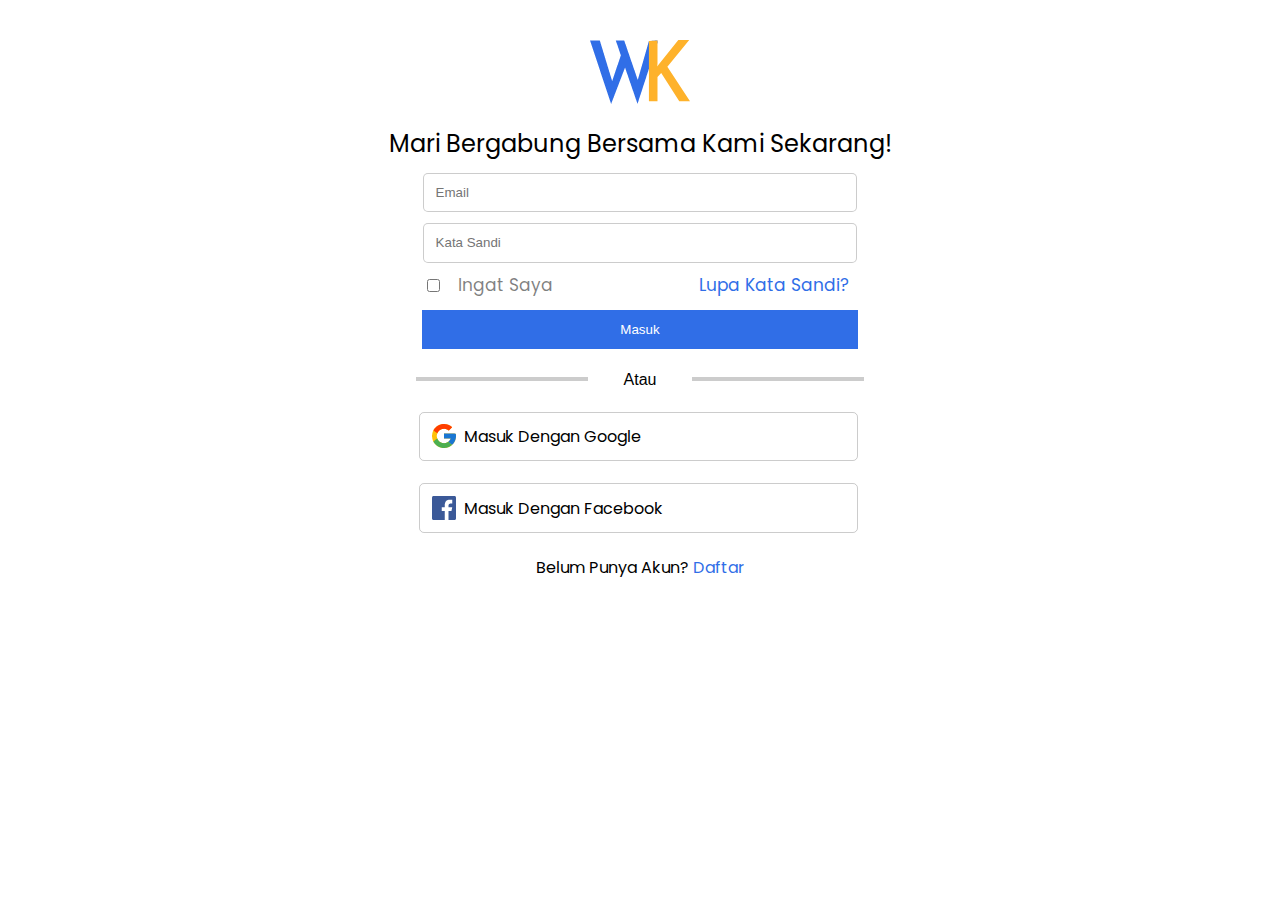
<file: login.html>
<!DOCTYPE html>
<html lang="en">
	<head>
<meta charset="utf-8">
		<meta http-equiv="X-UA-Compatible" content="IE=edge">
		<meta name="viewport" content="width=device-width , initial-scale=1.0 ,  maximum-scale=1.0, user-scalable=0">
		<meta name="description" content="Disinilah gudangnya inspirasi bagi kaum Millenial yang unik dan menarik.">
		<meta name="keywords" content="kekinian, anak millenial, millenial, manusia, kehidupan">
		<meta name="author" content="WIOS Team">
		<link rel="shortcut icon" href="favicon.ico" type="image/x-icon">
		<link rel="icon" href="assets/images/logo-kekinian.png" type="image/icon">
		<link rel="manifest" href="/manifest.json">
		<meta property="fb:app_id" content="" initial="app_id">
		<meta property="og:site_name" content="kekinian">
		<meta property="og:locale" content="id" initial="locale">
		<meta property="og:title" content="kekinian" initial="title">
		<meta property="og:url" content="https://millenials-kekinian.netlify.app/" initial="url">
		<meta property="og:type" content="blog,news,kekinian,manusia,kehidupan,sehari hari" initial="type">
		<meta property="og:description" content="Website ini berisi tentang berbagai macam kisah maupun cerita pengalaman inspirasi dari segala sumber di internet." initial="description">
		<meta property="og:image" content="favicon.png" initial="image">
		<meta name="twitter:card" content="">
		<meta name="twitter:title" content="">
		<meta name="twitter:description" content="">
		<meta name="twitter:url" content="">
		<meta name="twitter:image" content="favicon.png">
		<meta name="twitter:image" content="favicon.png">
		<meta name="mobile-web-app-capable" content="yes">
		<meta name="base_uri" content="./">

	<link rel="stylesheet" href="assets/css/setlogin.css">
	<title>Login | WarungKita</title>	

		<link rel="stylesheet" href="assets/css/slick.css">
		
	</head>
	<body>
		<div class="container">
			<header>
				<div class="logo">
					<img src="assets/images/login/logo.png" alt="">
	<p>Mari Bergabung Bersama Kami Sekarang!</p>
				</div>
			</header>
	<div class="email">
  		<input type="text" placeholder="Email">
  	</div>
  	<div class="kata-sandi">
  		<input type="text" placeholder="Kata Sandi">
  	</div>
  	<div class="acc">
  		<input type="checkbox">
  		<span>Ingat Saya</span>
  		<span class="forgot">Lupa Kata Sandi?</span>
  	</div>
  	<div class="submit">
  		<button><a href="index.html">Masuk</a></button>
  	</div>
  
		<div class="atau">
			<div class="kiri"></div>
			<span class="tengah">
				Atau
			</span>
			<div class="kanan"></div>
		</div>
	<div class="g">
  		<img src="assets/images/login/g.png" alt="">
  		<span>Masuk Dengan Google</span>
  	</div>
  	<div class="fb">
  		<img src="assets/images/login/fb.png" alt="">
  		<span>Masuk Dengan Facebook</span>
  	</div>
  	<div class="sudah">
  		<span>Belum Punya Akun? <a href="register.html">Daftar</a></span>
  	</div>
	</body>
		<script src="assets/js/jquery-3.5.1.js" type="text/javascript"></script>
		<script src="assets/js/jquery.lazy.min.js" type="text/javascript" ></script>
	    <script src="assets/js/slick.min.js" type="text/javascript" ></script>

		<script src="assets/js/app.js" type="text/javascript" ></script>

	
		
</html>
</file>
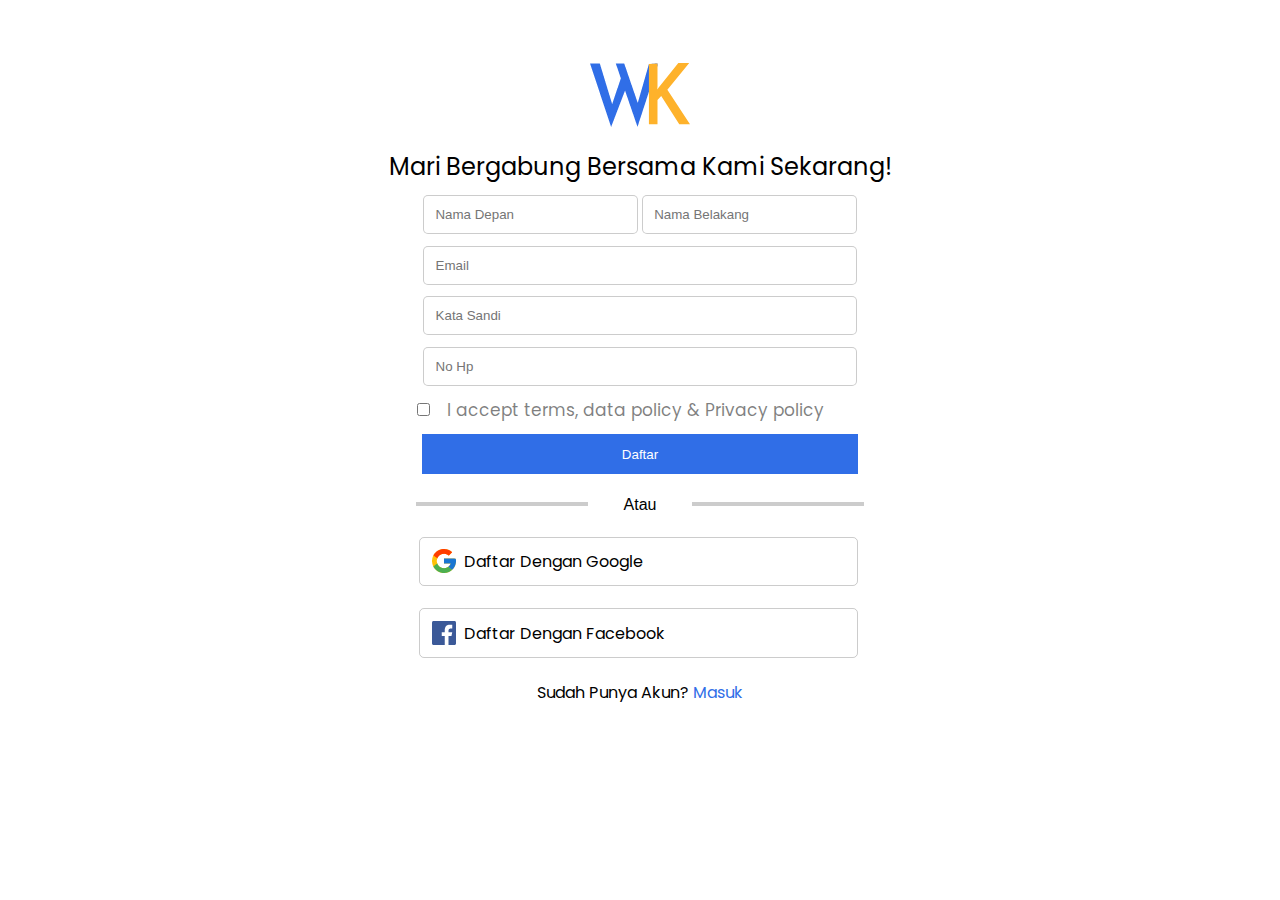
<file: register.html>
<!DOCTYPE html>
<html lang="en">
	<head>
<meta charset="utf-8">
		<meta http-equiv="X-UA-Compatible" content="IE=edge">
		<meta name="viewport" content="width=device-width , initial-scale=1.0 ,  maximum-scale=1.0, user-scalable=0">
		<meta name="description" content="Disinilah gudangnya inspirasi bagi kaum Millenial yang unik dan menarik.">
		<meta name="keywords" content="kekinian, anak millenial, millenial, manusia, kehidupan">
		<meta name="author" content="WIOS Team">
		<link rel="shortcut icon" href="favicon.ico" type="image/x-icon">
		<link rel="icon" href="assets/images/logo-kekinian.png" type="image/icon">
		<link rel="manifest" href="/manifest.json">
		<meta property="fb:app_id" content="" initial="app_id">
		<meta property="og:site_name" content="kekinian">
		<meta property="og:locale" content="id" initial="locale">
		<meta property="og:title" content="kekinian" initial="title">
		<meta property="og:url" content="https://millenials-kekinian.netlify.app/" initial="url">
		<meta property="og:type" content="blog,news,kekinian,manusia,kehidupan,sehari hari" initial="type">
		<meta property="og:description" content="Website ini berisi tentang berbagai macam kisah maupun cerita pengalaman inspirasi dari segala sumber di internet." initial="description">
		<meta property="og:image" content="favicon.png" initial="image">
		<meta name="twitter:card" content="">
		<meta name="twitter:title" content="">
		<meta name="twitter:description" content="">
		<meta name="twitter:url" content="">
		<meta name="twitter:image" content="favicon.png">
		<meta name="twitter:image" content="favicon.png">
		<meta name="mobile-web-app-capable" content="yes">
		<meta name="base_uri" content="./">

	<link rel="stylesheet" type="text/css" href="assets/css/login.css">
	<title>Register | WarungKita</title>	

		<link rel="stylesheet" href="assets/css/slick.css">
		
	</head>
	<body>
		<div class="container">
			<header>
				<div class="logo">
					<img src="assets/images/login/logo.png" alt="">
	<p>Mari Bergabung Bersama Kami Sekarang!</p>
				</div>
			</header>
	<div class="nama">
  		<input type="text" class="depan" placeholder="Nama Depan">
  		<input type="text" class="belakang" placeholder="Nama Belakang">
  	</div>
  	<div class="email">
  		<input type="text" placeholder="Email">
  	</div>
  	<div class="kata-sandi">
  		<input type="text" placeholder="Kata Sandi">
  	</div>
  	<div class="no-hp">
  		<input type="text" placeholder="No Hp">
  	</div>
  	<div class="acc">
  		<input type="checkbox">
  		<span>I accept terms, data policy & Privacy policy</span>
  	</div>
  	<div class="submit">
  		<button><a href="login.html">Daftar</a></button>
  	</div>
  
		<div class="atau">
			<div class="kiri"></div>
			<span class="tengah">
				Atau
			</span>
			<div class="kanan"></div>
		</div>
	<div class="g">
  		<img src="assets/images/login/g.png" alt="">
  		<span>Daftar Dengan Google</span>
  	</div>
  	<div class="fb">
  		<img src="assets/images/login/fb.png" alt="">
  		<span>Daftar Dengan Facebook</span>
  	</div>
  	<div class="sudah">
  		<span>Sudah Punya Akun? <a href="login.html">Masuk</a></span>
  	</div>
	</body>
		<script src="assets/js/jquery-3.5.1.js" type="text/javascript"></script>
		<script src="assets/js/jquery.lazy.min.js" type="text/javascript" ></script>
	    <script src="assets/js/slick.min.js" type="text/javascript" ></script>

		<script src="assets/js/app.js" type="text/javascript" ></script>

	
		
</html>
</file>
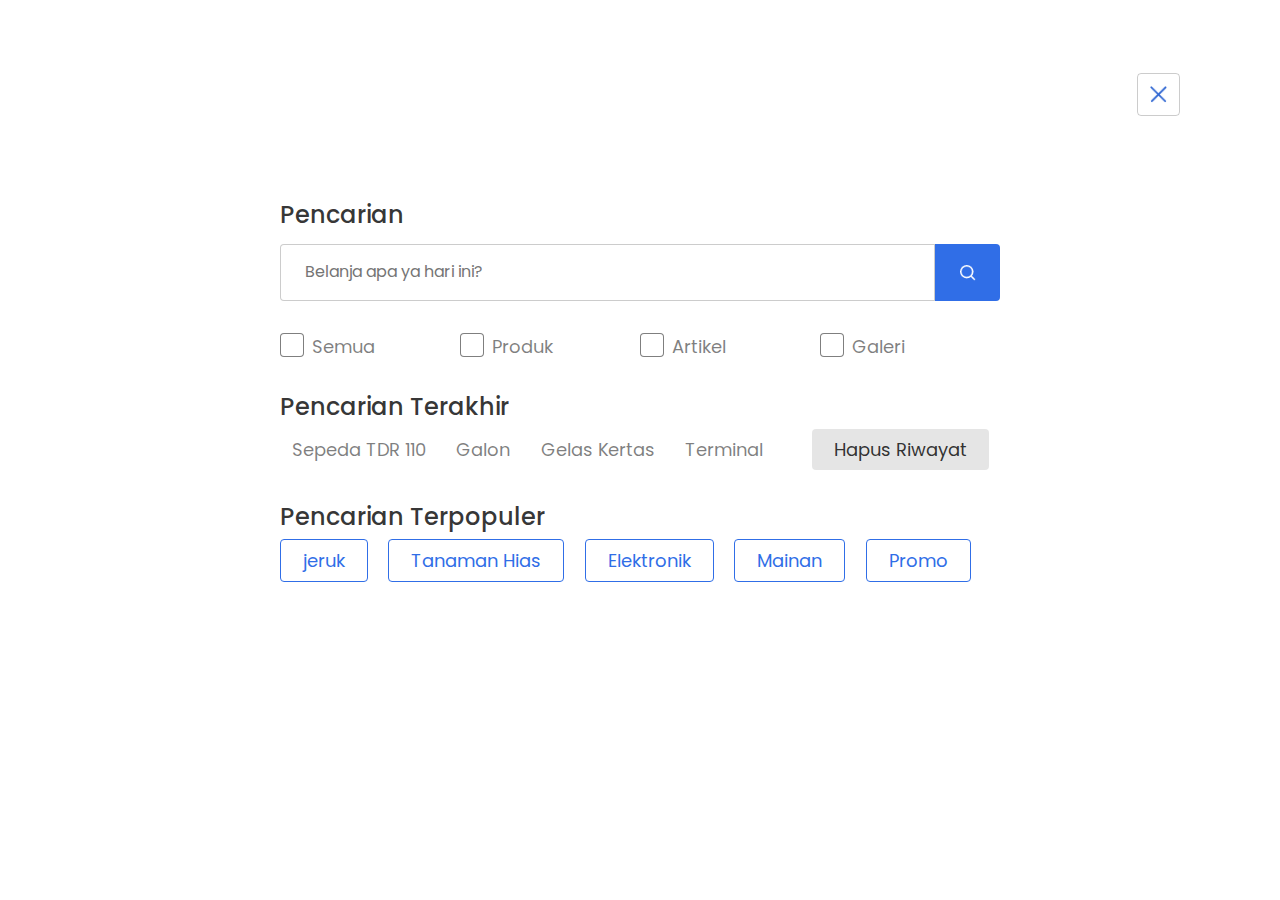
<file: search.html>
<!DOCTYPE html>
<html lang="en">
<head>
	<meta charset="UTF-8">
	<meta name="viewport" content="width=device-width, initial-scale=1.0">
	<title>Pencarian | WarungKita</title>
	<link rel="stylesheet" href="assets/css/search.css">
</head>
<body>
	<div class="search">
		<div class="box">
			<div class="container">
				<div class="close">
					<a href="index.html">
						<img src="assets/images/close.png" alt="">
					</a>
				</div>
			</div>
			<div class="box-search">
				<div class="container">
					<div class="title">
						<span>Pencarian</span>
					</div>
					<div class="body">
						<div class="search-area">
							<div class="input">
								<input type="text" placeholder="Belanja apa ya hari ini?">
							</div>
							<a href="index.html" class="btn">
								<img src="assets/images/search.png" alt="">
							</a>
						</div>
						<div class="category">
							<label class="container">
								Semua
								<input type="checkbox" name="" id="">
								<span class="checkmark"></span>
							</label>
							<label class="container">
								Produk
								<input type="checkbox" name="" id="">
								<span class="checkmark"></span>
							</label>
							<label class="container">
								Artikel
								<input type="checkbox" name="" id="">
								<span class="checkmark"></span>
							</label>
							<label class="container">
								Galeri
								<input type="checkbox" name="" id="">
								<span class="checkmark"></span>
							</label>
						</div>

						<div class="search-history">
							<div class="title">
								Pencarian Terakhir
							</div>
							<div id="body-search-history">
								<span class="baten">Sepeda TDR 110</span>
								<span class="baten">Galon</span>
								<span class="baten">Gelas Kertas</span>
								<span class="baten">Terminal</span>
								<button>Hapus Riwayat</button>
							</div>
						</div>

						<div class="search-popular">
							<div class="title">
								Pencarian Terpopuler
							</div>
							<div id="body-search-popular">
								<button class="baten">jeruk</button>
								<button class="baten">Tanaman Hias</button>
								<button class="baten">Elektronik</button>
								<button class="baten">Mainan</button>
								<button class="baten">Promo</button>
							</div>
						</div>
					</div>
				</div>
			</div>			
		</div>
	</div>

	<script>
	// tambah class active di search-populer
	var header = document.getElementById("body-search-popular");
	var btns = header.getElementsByClassName("baten");
	for (var i = 0; i < btns.length; i++) {
	  btns[i].addEventListener("click", function() {
	  var current = document.getElementsByClassName("active");
	  current[0].className = current[0].className.replace(" active", "");
	  this.className += " active";
	  });
	}


	// tambah class active di search-history
	var header = document.getElementById("body-search-history");
	var btns = header.getElementsByClassName("baten");
	for (var i = 0; i < btns.length; i++) {
	  btns[i].addEventListener("click", function() {
	  var current = document.getElementsByClassName("active");
	  current[0].className = current[0].className.replace(" active", "");
	  this.className += " active";
	  });
	}
</script>
</body>
</html>
</file>
<file: assets/css/setlogin.css>
/**
** this for first setup
**/
* {
  margin: 0;
  padding: 0;
}

/**
** setup fonts
**/
/** 
** raleway
**/
/* Playfair */
@font-face {
  font-family: PlayfairDisplay Medium;
  src: url(".././fonts/PlayfairDisplay-Medium.ttf");
}

/**
/* Poppins */
@font-face {
  font-family: Poppins Regular;
  src: url(".././fonts/Poppins-Regular.ttf");
}

@font-face {
  font-family: Poppins Medium;
  src: url(".././fonts/Poppins-Medium.ttf");
}

@font-face {
  font-family: Poppins SemiBold;
  src: url(".././fonts/Poppins-SemiBold.ttf");
}

/* Open Sans */
@font-face {
  font-family: OpenSans Regular;
  src: url(".././fonts/OpenSans-Regular.ttf");
}

/**
** this for setup variable
**/
/* change option color */
:root {
  --primary: #5CAAF4;
  --color-text-berita: #070707;
  --line-and-side: #FDD34C;
  --text-banner: #FFFFFF;
  --buton: #073C64;
  --footer: #073C64;
  --bg-detail-berita-and-forum: #8E8E8E (9%);
  --color-menu-bar: #0A0A0A;
}

.fl-left {
  float: left;
}

.fl-right {
  float: right;
}

.fl-none {
  float: none;
}

.f-10 {
  font-size: 10;
}

.f-11 {
  font-size: 11;
}

.f-12 {
  font-size: 12;
}

.f-13 {
  font-size: 13;
}

.f-14 {
  font-size: 14;
}

.f-15 {
  font-size: 15;
}

.f-16 {
  font-size: 16;
}

.f-17 {
  font-size: 17;
}

.f-18 {
  font-size: 18;
}

.f-19 {
  font-size: 19;
}

.f-20 {
  font-size: 20;
}

.f-21 {
  font-size: 21;
}

.f-22 {
  font-size: 22;
}

.f-23 {
  font-size: 23;
}

.f-24 {
  font-size: 24;
}

.f-25 {
  font-size: 25;
}

.f-26 {
  font-size: 26;
}

.f-27 {
  font-size: 27;
}

.f-28 {
  font-size: 28;
}

.f-29 {
  font-size: 29;
}

.f-30 {
  font-size: 30;
}

.f-31 {
  font-size: 31;
}

.f-32 {
  font-size: 32;
}

.f-33 {
  font-size: 33;
}

.f-34 {
  font-size: 34;
}

.f-35 {
  font-size: 35;
}

.f-36 {
  font-size: 36;
}

.f-37 {
  font-size: 37;
}

.f-38 {
  font-size: 38;
}

.f-39 {
  font-size: 39;
}

.f-40 {
  font-size: 40;
}

.d-none {
  display: none;
}

.d-block {
  display: block;
}

.d-ib {
  display: inline-block;
}

.d-flex {
  display: -webkit-flex;
  display: -moz-flex;
  display: -ms-flex;
  display: -o-flex;
  display: -ms-flexbox;
  display: -webkit-box;
  display: flex;
}

.d-inline {
  display: inline;
}

.d-i-flex {
  display: -webkit-inline-flex;
  display: -moz-inline-flex;
  display: -ms-inline-flex;
  display: -o-inline-flex;
  display: -ms-inline-flexbox;
  display: -webkit-inline-box;
  display: inline-flex;
}

.w-5 {
  width: 5%;
}

.w-10 {
  width: 10%;
}

.w-15 {
  width: 15%;
}

.w-20 {
  width: 20%;
}

.w-25 {
  width: 25%;
}

.w-30 {
  width: 30%;
}

.w-35 {
  width: 35%;
}

.w-40 {
  width: 40%;
}

.w-45 {
  width: 45%;
}

.w-50 {
  width: 50%;
}

.w-55 {
  width: 55%;
}

.w-60 {
  width: 60%;
}

.w-65 {
  width: 65%;
}

.w-70 {
  width: 70%;
}

.w-75 {
  width: 75%;
}

.w-80 {
  width: 80%;
}

.w-85 {
  width: 85%;
}

.w-90 {
  width: 90%;
}

.w-95 {
  width: 95%;
}

.w-100 {
  width: 100%;
}

.h-25 {
  height: 25%;
}

.h-50 {
  height: 50%;
}

.h-75 {
  height: 75%;
}

.h-100 {
  height: 100%;
}

.ov-h {
  overflow: hidden;
}

.ov-s {
  overflow: scroll;
}

.ov-a {
  overflow: auto;
}

html,
body {
  padding: 0;
  margin: 0 auto;
  -webkit-box-sizing: border-box;
  box-sizing: border-box;
  overflow-x: hidden;
  font-family: "Poppins, PlayfairDisplay, OpenSans", sans-serif;
}

body {
  overflow: hidden;
}

a {
  display: inline-block;
}

.container {
  max-width: 1120px;
  margin: 0 auto;
}

header {
  text-align: center;
  width: 100%;
  margin-top: 2%;
}

p {
  text-align: center;
  font-family: Poppins Regular;
  font-size: 24px;
}

.nama {
  font-family: Poppins Regular;
  font-size: 16px;
  text-align: center;
  width: 100%;
  margin-top: 1%;
}

.nama input {
  width: 17%;
  outline: none;
  border: 1px solid rgba(0, 0, 0, 0.2);
  border-radius: 5px;
  padding: 1%;
}

.email {
  font-family: Poppins Regular;
  font-size: 16px;
  text-align: center;
  width: 100%;
  margin-top: 1%;
}

.email input {
  width: 36.5%;
  outline: none;
  border: 1px solid rgba(0, 0, 0, 0.2);
  border-radius: 5px;
  padding: 1%;
}

.kata-sandi {
  font-family: Poppins Regular;
  font-size: 16px;
  text-align: center;
  width: 100%;
  margin-top: 1%;
}

.kata-sandi input {
  width: 36.5%;
  outline: none;
  border: 1px solid rgba(0, 0, 0, 0.2);
  border-radius: 5px;
  padding: 1%;
}

.no-hp {
  font-family: Poppins Regular;
  font-size: 16px;
  text-align: center;
  width: 100%;
  margin-top: 1%;
}

.no-hp input {
  width: 36.5%;
  outline: none;
  border: 1px solid rgba(0, 0, 0, 0.2);
  border-radius: 5px;
  padding: 1%;
}

.acc {
  font-family: Poppins Regular;
  font-size: 17px;
  text-align: center;
  width: 100%;
  margin-top: 1%;
}

.acc input {
  margin-left: 31%;
  margin-top: 0.5%;
  padding: 2%;
  float: left;
}

.acc span {
  float: left;
  margin-left: -12%;
  margin-top: -1.8%;
  margin-bottom: 1%;
  width: 100%;
  color: rgba(0, 0, 0, 0.5);
}

.acc .forgot {
  color: #306EE7;
  cursor: pointer;
  float: right;
  margin-right: -12%;
  margin-top: -3.3%;
}

.submit {
  font-family: Poppins Regular;
  font-size: 17px;
  text-align: center;
  width: 100%;
  margin-top: 1%;
}

.submit button {
  width: 39%;
  background-color: #306EE7;
  color: white;
  border: 1px solid #306EE7;
  outline: none;
  padding: 1%;
  cursor: pointer;
}

.submit button a {
  display: block;
  text-decoration: none;
  color: white;
}

.atau {
  text-align: center;
  margin-top: 2%;
}

.atau .kiri {
  margin: 0 auto;
  width: 15%;
  margin-top: 6px;
  border: 2px solid rgba(0, 0, 0, 0.2);
  float: left;
  margin-left: 30%;
}

.atau .kanan {
  float: right;
  margin-top: 6px;
  margin-right: 30%;
  width: 15%;
  border: 2px solid rgba(0, 0, 0, 0.2);
}

.g {
  padding: 1%;
  width: 37%;
  cursor: pointer;
  border: 1px solid rgba(0, 0, 0, 0.2);
  float: left;
  border-radius: 5px;
  font-family: Poppins Regular;
  margin-left: 30.3%;
  margin-top: 2%;
}

.g img {
  float: left;
}

.g span {
  margin-left: 2%;
  float: left;
}

.fb {
  padding: 1%;
  width: 37%;
  cursor: pointer;
  border: 1px solid rgba(0, 0, 0, 0.2);
  float: left;
  border-radius: 5px;
  font-family: Poppins Regular;
  margin-left: 30.3%;
  margin-top: 2%;
}

.fb img {
  float: left;
}

.fb span {
  margin-left: 2%;
  float: left;
}

.sudah {
  float: left;
  width: 100%;
  font-family: Poppins Regular;
  text-align: center;
  margin-top: 2%;
}

.sudah a {
  text-decoration: none;
  color: #306EE7;
}
</file>
<file: assets/css/login.css>
/**
** this for first setup
**/
* {
  margin: 0;
  padding: 0;
}

/**
** setup fonts
**/
/** 
** raleway
**/
/* Playfair */
@font-face {
  font-family: PlayfairDisplay Medium;
  src: url(".././fonts/PlayfairDisplay-Medium.ttf");
}

/**
/* Poppins */
@font-face {
  font-family: Poppins Regular;
  src: url(".././fonts/Poppins-Regular.ttf");
}

@font-face {
  font-family: Poppins Medium;
  src: url(".././fonts/Poppins-Medium.ttf");
}

@font-face {
  font-family: Poppins SemiBold;
  src: url(".././fonts/Poppins-SemiBold.ttf");
}

/* Open Sans */
@font-face {
  font-family: OpenSans Regular;
  src: url(".././fonts/OpenSans-Regular.ttf");
}

/**
** this for setup variable
**/
/* change option color */
:root {
  --primary: #5CAAF4;
  --color-text-berita: #070707;
  --line-and-side: #FDD34C;
  --text-banner: #FFFFFF;
  --buton: #073C64;
  --footer: #073C64;
  --bg-detail-berita-and-forum: #8E8E8E (9%);
  --color-menu-bar: #0A0A0A;
}

.fl-left {
  float: left;
}

.fl-right {
  float: right;
}

.fl-none {
  float: none;
}

.f-10 {
  font-size: 10;
}

.f-11 {
  font-size: 11;
}

.f-12 {
  font-size: 12;
}

.f-13 {
  font-size: 13;
}

.f-14 {
  font-size: 14;
}

.f-15 {
  font-size: 15;
}

.f-16 {
  font-size: 16;
}

.f-17 {
  font-size: 17;
}

.f-18 {
  font-size: 18;
}

.f-19 {
  font-size: 19;
}

.f-20 {
  font-size: 20;
}

.f-21 {
  font-size: 21;
}

.f-22 {
  font-size: 22;
}

.f-23 {
  font-size: 23;
}

.f-24 {
  font-size: 24;
}

.f-25 {
  font-size: 25;
}

.f-26 {
  font-size: 26;
}

.f-27 {
  font-size: 27;
}

.f-28 {
  font-size: 28;
}

.f-29 {
  font-size: 29;
}

.f-30 {
  font-size: 30;
}

.f-31 {
  font-size: 31;
}

.f-32 {
  font-size: 32;
}

.f-33 {
  font-size: 33;
}

.f-34 {
  font-size: 34;
}

.f-35 {
  font-size: 35;
}

.f-36 {
  font-size: 36;
}

.f-37 {
  font-size: 37;
}

.f-38 {
  font-size: 38;
}

.f-39 {
  font-size: 39;
}

.f-40 {
  font-size: 40;
}

.d-none {
  display: none;
}

.d-block {
  display: block;
}

.d-ib {
  display: inline-block;
}

.d-flex {
  display: -webkit-flex;
  display: -moz-flex;
  display: -ms-flex;
  display: -o-flex;
  display: -ms-flexbox;
  display: -webkit-box;
  display: flex;
}

.d-inline {
  display: inline;
}

.d-i-flex {
  display: -webkit-inline-flex;
  display: -moz-inline-flex;
  display: -ms-inline-flex;
  display: -o-inline-flex;
  display: -ms-inline-flexbox;
  display: -webkit-inline-box;
  display: inline-flex;
}

.w-5 {
  width: 5%;
}

.w-10 {
  width: 10%;
}

.w-15 {
  width: 15%;
}

.w-20 {
  width: 20%;
}

.w-25 {
  width: 25%;
}

.w-30 {
  width: 30%;
}

.w-35 {
  width: 35%;
}

.w-40 {
  width: 40%;
}

.w-45 {
  width: 45%;
}

.w-50 {
  width: 50%;
}

.w-55 {
  width: 55%;
}

.w-60 {
  width: 60%;
}

.w-65 {
  width: 65%;
}

.w-70 {
  width: 70%;
}

.w-75 {
  width: 75%;
}

.w-80 {
  width: 80%;
}

.w-85 {
  width: 85%;
}

.w-90 {
  width: 90%;
}

.w-95 {
  width: 95%;
}

.w-100 {
  width: 100%;
}

.h-25 {
  height: 25%;
}

.h-50 {
  height: 50%;
}

.h-75 {
  height: 75%;
}

.h-100 {
  height: 100%;
}

.ov-h {
  overflow: hidden;
}

.ov-s {
  overflow: scroll;
}

.ov-a {
  overflow: auto;
}

html,
body {
  padding: 0;
  margin: 0 auto;
  -webkit-box-sizing: border-box;
  box-sizing: border-box;
  overflow-x: hidden;
  font-family: "Poppins, PlayfairDisplay, OpenSans", sans-serif;
}

body {
  overflow: hidden;
}

a {
  display: inline-block;
}

.container {
  max-width: 1120px;
  margin: 0 auto;
}

header {
  text-align: center;
  width: 100%;
  margin-top: 4%;
}

p {
  text-align: center;
  font-family: Poppins Regular;
  font-size: 24px;
}

.nama {
  font-family: Poppins Regular;
  font-size: 16px;
  text-align: center;
  width: 100%;
  margin-top: 1%;
}

.nama input {
  width: 17%;
  outline: none;
  border: 1px solid rgba(0, 0, 0, 0.2);
  border-radius: 5px;
  padding: 1%;
}

.email {
  font-family: Poppins Regular;
  font-size: 16px;
  text-align: center;
  width: 100%;
  margin-top: 1%;
}

.email input {
  width: 36.5%;
  outline: none;
  border: 1px solid rgba(0, 0, 0, 0.2);
  border-radius: 5px;
  padding: 1%;
}

.kata-sandi {
  font-family: Poppins Regular;
  font-size: 16px;
  text-align: center;
  width: 100%;
  margin-top: 1%;
}

.kata-sandi input {
  width: 36.5%;
  outline: none;
  border: 1px solid rgba(0, 0, 0, 0.2);
  border-radius: 5px;
  padding: 1%;
}

.no-hp {
  font-family: Poppins Regular;
  font-size: 16px;
  text-align: center;
  width: 100%;
  margin-top: 1%;
}

.no-hp input {
  width: 36.5%;
  outline: none;
  border: 1px solid rgba(0, 0, 0, 0.2);
  border-radius: 5px;
  padding: 1%;
}

.acc {
  font-family: Poppins Regular;
  font-size: 17px;
  text-align: center;
  width: 100%;
  margin-top: 1%;
}

.acc input {
  margin-left: -3.5%;
  padding: 2%;
}

.acc span {
  margin-left: 1%;
  color: rgba(0, 0, 0, 0.5);
}

.submit {
  font-family: Poppins Regular;
  font-size: 17px;
  text-align: center;
  width: 100%;
  margin-top: 1%;
}

.submit button {
  width: 39%;
  background-color: #306EE7;
  color: white;
  border: 1px solid #306EE7;
  padding: 1%;
  outline: none;
  cursor: pointer;
}

.submit button a {
  display: block;
  text-decoration: none;
  color: white;
}

.atau {
  text-align: center;
  margin-top: 2%;
}

.atau .kiri {
  margin: 0 auto;
  width: 15%;
  margin-top: 6px;
  border: 2px solid rgba(0, 0, 0, 0.2);
  float: left;
  margin-left: 30%;
}

.atau .kanan {
  float: right;
  margin-top: 6px;
  margin-right: 30%;
  width: 15%;
  border: 2px solid rgba(0, 0, 0, 0.2);
}

.g {
  padding: 1%;
  width: 37%;
  cursor: pointer;
  border: 1px solid rgba(0, 0, 0, 0.2);
  float: left;
  border-radius: 5px;
  font-family: Poppins Regular;
  margin-left: 30.3%;
  margin-top: 2%;
}

.g img {
  float: left;
}

.g span {
  margin-left: 2%;
  float: left;
}

.fb {
  padding: 1%;
  width: 37%;
  cursor: pointer;
  border: 1px solid rgba(0, 0, 0, 0.2);
  float: left;
  border-radius: 5px;
  font-family: Poppins Regular;
  margin-left: 30.3%;
  margin-top: 2%;
}

.fb img {
  float: left;
}

.fb span {
  margin-left: 2%;
  float: left;
}

.sudah {
  float: left;
  width: 100%;
  font-family: Poppins Regular;
  text-align: center;
  margin-top: 2%;
  margin-bottom: 5%;
}

.sudah a {
  text-decoration: none;
  color: #306EE7;
}
</file>
<file: assets/css/search.css>
/**
** this for first setup
**/
* {
  margin: 0;
  padding: 0;
}

/**
** setup fonts
**/
/** 
** raleway
**/
/* Playfair */
@font-face {
  font-family: PlayfairDisplay Medium;
  src: url(".././fonts/PlayfairDisplay-Medium.ttf");
}

/**
/* Poppins */
@font-face {
  font-family: Poppins Regular;
  src: url(".././fonts/Poppins-Regular.ttf");
}

@font-face {
  font-family: Poppins Medium;
  src: url(".././fonts/Poppins-Medium.ttf");
}

@font-face {
  font-family: Poppins SemiBold;
  src: url(".././fonts/Poppins-SemiBold.ttf");
}

/* Open Sans */
@font-face {
  font-family: OpenSans Regular;
  src: url(".././fonts/OpenSans-Regular.ttf");
}

/**
** this for setup variable
**/
/* change option color */
:root {
  --primary: #5CAAF4;
  --color-text-berita: #070707;
  --line-and-side: #FDD34C;
  --text-banner: #FFFFFF;
  --buton: #073C64;
  --footer: #073C64;
  --bg-detail-berita-and-forum: #8E8E8E (9%);
  --color-menu-bar: #0A0A0A;
}

.fl-left {
  float: left;
}

.fl-right {
  float: right;
}

.fl-none {
  float: none;
}

.f-10 {
  font-size: 10;
}

.f-11 {
  font-size: 11;
}

.f-12 {
  font-size: 12;
}

.f-13 {
  font-size: 13;
}

.f-14 {
  font-size: 14;
}

.f-15 {
  font-size: 15;
}

.f-16 {
  font-size: 16;
}

.f-17 {
  font-size: 17;
}

.f-18 {
  font-size: 18;
}

.f-19 {
  font-size: 19;
}

.f-20 {
  font-size: 20;
}

.f-21 {
  font-size: 21;
}

.f-22 {
  font-size: 22;
}

.f-23 {
  font-size: 23;
}

.f-24 {
  font-size: 24;
}

.f-25 {
  font-size: 25;
}

.f-26 {
  font-size: 26;
}

.f-27 {
  font-size: 27;
}

.f-28 {
  font-size: 28;
}

.f-29 {
  font-size: 29;
}

.f-30 {
  font-size: 30;
}

.f-31 {
  font-size: 31;
}

.f-32 {
  font-size: 32;
}

.f-33 {
  font-size: 33;
}

.f-34 {
  font-size: 34;
}

.f-35 {
  font-size: 35;
}

.f-36 {
  font-size: 36;
}

.f-37 {
  font-size: 37;
}

.f-38 {
  font-size: 38;
}

.f-39 {
  font-size: 39;
}

.f-40 {
  font-size: 40;
}

.d-none {
  display: none;
}

.d-block {
  display: block;
}

.d-ib {
  display: inline-block;
}

.d-flex {
  display: -webkit-flex;
  display: -moz-flex;
  display: -ms-flex;
  display: -o-flex;
  display: -ms-flexbox;
  display: -webkit-box;
  display: flex;
}

.d-inline {
  display: inline;
}

.d-i-flex {
  display: -webkit-inline-flex;
  display: -moz-inline-flex;
  display: -ms-inline-flex;
  display: -o-inline-flex;
  display: -ms-inline-flexbox;
  display: -webkit-inline-box;
  display: inline-flex;
}

.w-5 {
  width: 5%;
}

.w-10 {
  width: 10%;
}

.w-15 {
  width: 15%;
}

.w-20 {
  width: 20%;
}

.w-25 {
  width: 25%;
}

.w-30 {
  width: 30%;
}

.w-35 {
  width: 35%;
}

.w-40 {
  width: 40%;
}

.w-45 {
  width: 45%;
}

.w-50 {
  width: 50%;
}

.w-55 {
  width: 55%;
}

.w-60 {
  width: 60%;
}

.w-65 {
  width: 65%;
}

.w-70 {
  width: 70%;
}

.w-75 {
  width: 75%;
}

.w-80 {
  width: 80%;
}

.w-85 {
  width: 85%;
}

.w-90 {
  width: 90%;
}

.w-95 {
  width: 95%;
}

.w-100 {
  width: 100%;
}

.h-25 {
  height: 25%;
}

.h-50 {
  height: 50%;
}

.h-75 {
  height: 75%;
}

.h-100 {
  height: 100%;
}

.ov-h {
  overflow: hidden;
}

.ov-s {
  overflow: scroll;
}

.ov-a {
  overflow: auto;
}

html,
body {
  padding: 0;
  margin: 0;
  -webkit-box-sizing: border-box;
  box-sizing: border-box;
  overflow-x: hidden;
  background: #FFFFFF;
  font-family: "Poppins", sans-serif;
}

a {
  display: inline-block;
}

.search {
  width: 100%;
  height: 100vh;
  background-color: #FFFFFF;
  -webkit-box-sizing: border-box;
  box-sizing: border-box;
}

.search .box {
  width: 100%;
}

.search .box .container {
  max-width: 1080px;
  margin: 0 auto;
}

.search .box .container .close {
  float: right;
  padding-top: 73px;
  -webkit-box-sizing: border-box;
  box-sizing: border-box;
  cursor: pointer;
  -webkit-transition: .2s;
  transition: .2s;
}

.search .box .container .close img {
  width: 17px;
  height: 17px;
  float: right;
  padding: 12px;
  border-radius: 4px;
  border: 1px solid rgba(0, 0, 0, 0.2);
}

.search .box .container .close:hover {
  opacity: .8;
  -webkit-transition: .2s;
  transition: .2s;
}

.search .box .box-search {
  position: relative;
  width: 100%;
  display: -webkit-flex;
  display: -ms-flexbox;
  display: -webkit-box;
  display: flex;
  -webkit-box-sizing: border-box;
  box-sizing: border-box;
  padding-top: 77px;
}

.search .box .box-search .container {
  width: 720px;
  margin: auto;
}

.search .box .box-search .container .title {
  -webkit-box-sizing: border-box;
  box-sizing: border-box;
}

.search .box .box-search .container .title span {
  font-family: Poppins Medium;
  font-size: 24px;
  color: rgba(0, 0, 0, 0.8);
}

.search .box .box-search .container .body {
  width: 100%;
  padding-top: 12px;
  -webkit-box-sizing: border-box;
  box-sizing: border-box;
}

.search .box .box-search .container .body .search-area {
  width: 100%;
  display: -webkit-flex;
  display: -ms-flexbox;
  display: -webkit-box;
  display: flex;
}

.search .box .box-search .container .body .search-area .input {
  float: left;
  width: 91%;
  -webkit-box-sizing: border-box;
  box-sizing: border-box;
}

.search .box .box-search .container .body .search-area .input input {
  -webkit-box-sizing: border-box;
  box-sizing: border-box;
  width: 100%;
  margin: 0;
  outline: none;
  padding-left: 24px;
  padding-right: 3px;
  padding-top: 20px;
  padding-bottom: 20px;
  -moz-border-top-left-radius: 4px;
  border-top-left-radius: 4px;
  -moz-border-bottom-left-radius: 4px;
  border-bottom-left-radius: 4px;
  border: 1px solid rgba(0, 0, 0, 0.2);
}

.search .box .box-search .container .body .search-area .input input::-webkit-input-placeholder {
  font-family: Poppins Regular;
  font-size: 16px;
}

.search .box .box-search .container .body .search-area .btn {
  float: left;
  width: 9%;
  height: 100%;
  background: #306EE7;
  -webkit-box-sizing: border-box;
  box-sizing: border-box;
  cursor: pointer;
  -moz-border-top-right-radius: 4px;
  border-top-right-radius: 4px;
  -moz-border-bottom-right-radius: 4px;
  border-bottom-right-radius: 4px;
  -webkit-transition: .2s;
  transition: .2s;
}

.search .box .box-search .container .body .search-area .btn:hover {
  opacity: .95;
  -webkit-transition: .2s;
  transition: .2s;
}

.search .box .box-search .container .body .search-area .btn img {
  padding: 20.5px 24.5px;
  float: left;
  width: 16px;
  height: 16px;
}

.search .box .box-search .container .body .category {
  width: 100%;
  display: -webkit-flex;
  display: -ms-flexbox;
  display: -webkit-box;
  display: flex;
  padding-top: 32px;
  -webkit-box-sizing: border-box;
  box-sizing: border-box;
}

.search .box .box-search .container .body .category .container {
  display: block;
  position: relative;
  padding-left: 32px;
  cursor: pointer;
  font-size: 18px;
  font-family: Poppins Regular;
  -webkit-user-select: none;
  -moz-user-select: none;
  -ms-user-select: none;
  user-select: none;
  margin: 0;
  color: rgba(0, 0, 0, 0.5);
}

.search .box .box-search .container .body .category .container input {
  position: absolute;
  opacity: 0;
  cursor: pointer;
}

.search .box .box-search .container .body .category .checkmark {
  position: absolute;
  top: 0;
  left: 0;
  height: 24px;
  cursor: pointer;
  width: 24px;
  border-radius: 4px;
  background-color: #fff;
  border: 1px solid rgba(0, 0, 0, 0.5);
  -webkit-box-sizing: border-box;
  box-sizing: border-box;
}

.search .box .box-search .container .body .category .container:hover input ~ .checkmark {
  background-color: #fff;
}

.search .box .box-search .container .body .category .container input:checked ~ .checkmark {
  background-color: #2196F3;
  border: none;
  color: #306EE7;
}

.search .box .box-search .container .body .category .checkmark:after {
  content: "";
  position: absolute;
  display: none;
}

.search .box .box-search .container .body .category .container input:checked ~ .checkmark:after {
  display: block;
}

.search .box .box-search .container .body .category .container .checkmark:after {
  left: 8px;
  top: 4px;
  width: 5px;
  height: 10px;
  border: solid white;
  border-width: 0 2px 2px 0;
  -webkit-transform: rotate(45deg);
  -ms-transform: rotate(45deg);
  transform: rotate(45deg);
}

.search .box .box-search .container .body .search-history {
  width: 100%;
  padding-top: 29px;
}

.search .box .box-search .container .body .search-history .title {
  font-family: Poppins Medium;
  font-size: 24px;
  color: rgba(0, 0, 0, 0.8);
}

.search .box .box-search .container .body .search-history #body-search-history {
  padding-top: 5px;
}

.search .box .box-search .container .body .search-history #body-search-history .baten {
  font-family: Poppins Regular;
  font-size: 18px;
  color: rgba(0, 0, 0, 0.5);
  cursor: pointer;
  -webkit-transition: .2s;
  transition: .2s;
  padding-left: 12px;
  padding-right: 12px;
  padding-top: 7px;
  padding-bottom: 7px;
}

.search .box .box-search .container .body .search-history #body-search-history .baten:nth-child(2), .search .box .box-search .container .body .search-history #body-search-history .baten:nth-child(3), .search .box .box-search .container .body .search-history #body-search-history .baten:nth-child(4) {
  margin-left: 2px;
}

.search .box .box-search .container .body .search-history #body-search-history .baten:hover {
  -webkit-transition: .2s;
  transition: .2s;
  color: rgba(0, 0, 0, 0.8);
  background-color: rgba(0, 0, 0, 0.1);
}

.search .box .box-search .container .body .search-history #body-search-history .active {
  color: rgba(0, 0, 0, 0.8);
  background-color: rgba(0, 0, 0, 0.1);
}

.search .box .box-search .container .body .search-history #body-search-history button {
  margin-left: 32px;
  background-color: rgba(0, 0, 0, 0.1);
  border-radius: 4px;
  border: none;
  padding-left: 22px;
  padding-right: 22px;
  padding-top: 7px;
  padding-bottom: 7px;
  outline: none;
  cursor: pointer;
  font-family: Poppins Regular;
  font-size: 18px;
  color: rgba(0, 0, 0, 0.8);
  -webkit-transition: .2s;
  transition: .2s;
}

.search .box .box-search .container .body .search-history #body-search-history button:hover {
  -webkit-transition: .2s;
  transition: .2s;
  opacity: .95;
}

.search .box .box-search .container .body .search-popular {
  width: 100%;
  padding-top: 29px;
}

.search .box .box-search .container .body .search-popular .title {
  font-family: Poppins Medium;
  font-size: 24px;
  color: rgba(0, 0, 0, 0.8);
}

.search .box .box-search .container .body .search-popular #body-search-popular {
  padding-top: 5px;
}

.search .box .box-search .container .body .search-popular #body-search-popular button {
  background-color: #FFFFFF;
  border-radius: 4px;
  padding-left: 22px;
  padding-right: 22px;
  padding-top: 7px;
  padding-bottom: 7px;
  outline: none;
  cursor: pointer;
  color: #306EE7;
  -webkit-box-sizing: border-box;
  box-sizing: border-box;
  font-family: Poppins Regular;
  font-size: 18px;
  -webkit-transition: .2s;
  transition: .2s;
  border: 1px solid #306EE7;
}

.search .box .box-search .container .body .search-popular #body-search-popular button:nth-child(2), .search .box .box-search .container .body .search-popular #body-search-popular button:nth-child(3), .search .box .box-search .container .body .search-popular #body-search-popular button:nth-child(4), .search .box .box-search .container .body .search-popular #body-search-popular button:nth-child(5) {
  margin-left: 16px;
}

.search .box .box-search .container .body .search-popular #body-search-popular button:hover {
  background-color: #306EE7;
  -webkit-transition: .2s;
  transition: .2s;
  color: #fff;
}

.search .box .box-search .container .body .search-popular #body-search-popular .active {
  background-color: #306EE7;
  color: #fff;
}
</file>
